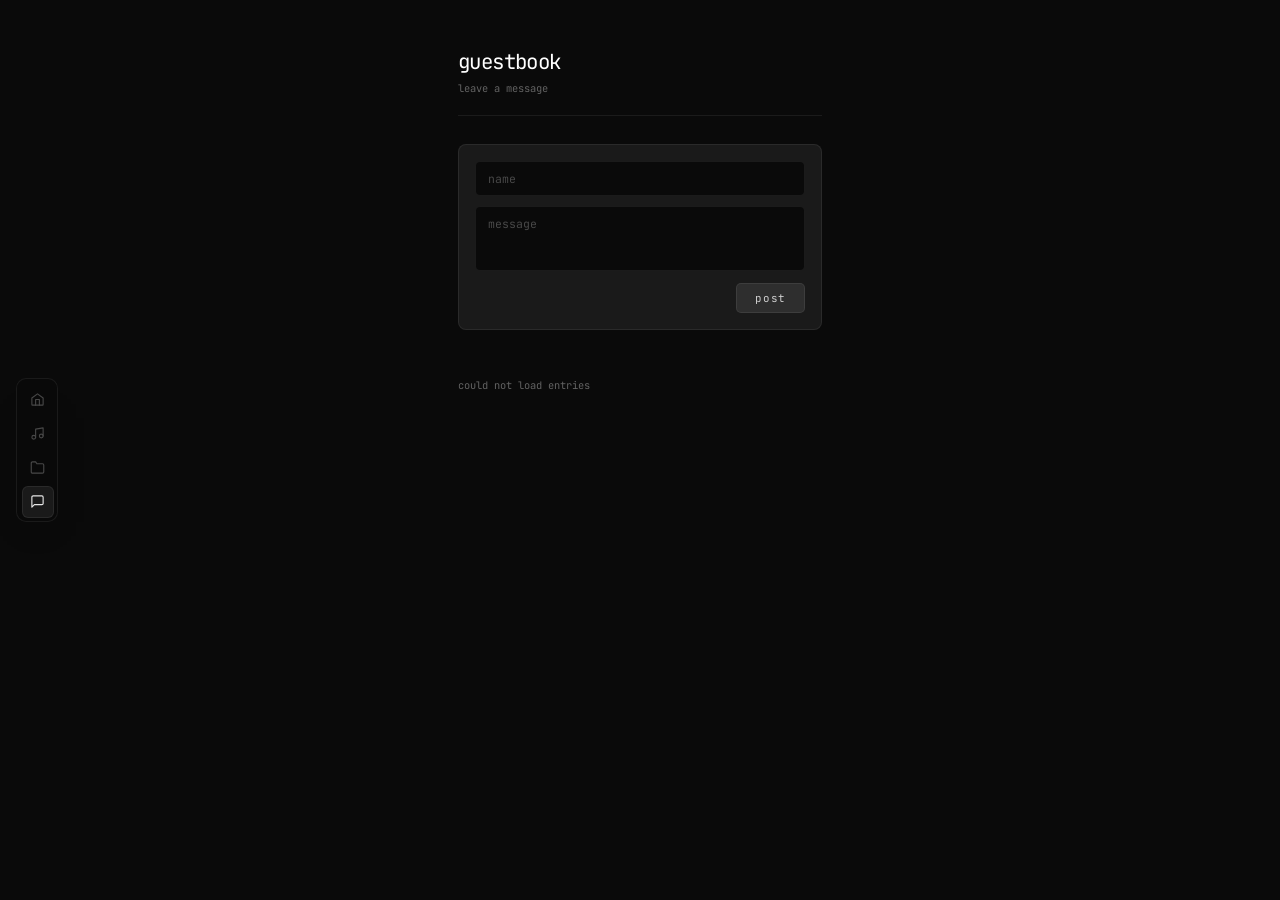
<file: static/guestbook.html>
<!DOCTYPE html>
<html lang="en">
<head>
  <meta charset="UTF-8">
  <meta name="viewport" content="width=device-width, initial-scale=1.0">
  <title>guestbook — m</title>
  <link rel="icon" href="https://mq6.pw/feather.png">
  <meta name="theme-color" content="#0a0a0a">
  <link rel="stylesheet" href="./css/index.css">
  <link rel="preconnect" href="https://fonts.googleapis.com">
  <link rel="preconnect" href="https://fonts.gstatic.com" crossorigin>
  <link href="https://fonts.googleapis.com/css2?family=JetBrains+Mono:wght@400;500&display=swap" rel="stylesheet">
</head>
<body>

  <nav class="sidenav" id="sidenav" aria-label="Primary">
    <span class="sidenav-indicator" id="sidenav-indicator"></span>
    <a class="sidenav-btn" href="/" aria-label="Home">
      <svg viewBox="0 0 24 24" width="15" height="15" fill="none" stroke="currentColor" stroke-width="1.8" stroke-linecap="round" stroke-linejoin="round" aria-hidden="true"><path d="M3 9.5L12 3l9 6.5V20a1 1 0 0 1-1 1H4a1 1 0 0 1-1-1V9.5z"/><path d="M9 21V12h6v9"/></svg>
    </a>
    <a class="sidenav-btn" href="/music.html" aria-label="Music">
      <svg viewBox="0 0 24 24" width="15" height="15" fill="none" stroke="currentColor" stroke-width="1.8" stroke-linecap="round" stroke-linejoin="round" aria-hidden="true"><path d="M9 18V5l12-2v13"/><circle cx="6" cy="18" r="3"/><circle cx="18" cy="16" r="3"/></svg>
    </a>
    <a class="sidenav-btn" href="/projects.html" aria-label="Projects">
      <svg viewBox="0 0 24 24" width="15" height="15" fill="none" stroke="currentColor" stroke-width="1.8" stroke-linecap="round" stroke-linejoin="round" aria-hidden="true"><path d="M22 19a2 2 0 0 1-2 2H4a2 2 0 0 1-2-2V5a2 2 0 0 1 2-2h5l2 3h9a2 2 0 0 1 2 2z"/></svg>
    </a>
    <a class="sidenav-btn sidenav-btn--active" href="/guestbook.html" aria-label="Guestbook">
      <svg viewBox="0 0 24 24" width="15" height="15" fill="none" stroke="currentColor" stroke-width="1.8" stroke-linecap="round" stroke-linejoin="round" aria-hidden="true"><path d="M21 15a2 2 0 0 1-2 2H7l-4 4V5a2 2 0 0 1 2-2h14a2 2 0 0 1 2 2z"/></svg>
    </a>
  </nav>

  <main class="page page--top" id="page" style="opacity:0">
    <header class="page-header">
      <h1 class="page-title">guestbook</h1>
      <p class="page-sub">leave a message</p>
    </header>

    <form class="gb-form" id="gb-form" autocomplete="off">
      <div class="gb-fields">
        <input class="gb-input" id="gb-name" type="text" placeholder="name" maxlength="40" required>
        <textarea class="gb-input gb-textarea" id="gb-msg" placeholder="message" maxlength="300" rows="3" required></textarea>
      </div>
      <div class="gb-form-footer">
        <span class="gb-hint" id="gb-hint"></span>
        <button class="gb-submit" type="submit" id="gb-submit">post</button>
      </div>
    </form>

    <div class="gb-list" id="gb-list">
      <div class="track-skeleton"></div>
      <div class="track-skeleton"></div>
      <div class="track-skeleton"></div>
    </div>
  </main>

  <script>
    const page   = document.getElementById('page');
    const form   = document.getElementById('gb-form');
    const hint   = document.getElementById('gb-hint');
    const submit = document.getElementById('gb-submit');
    const list   = document.getElementById('gb-list');

    async function loadEntries() {
      try {
        const res = await fetch('/api/guestbook', { cache: 'no-store' });
        if (!res.ok) throw new Error();
        const entries = await res.json();
        list.innerHTML = '';
        if (!entries.length) {
          list.innerHTML = '<span class="empty-note">no entries yet — be the first</span>';
          return;
        }
        entries.forEach(e => {
          const el = document.createElement('div');
          el.className = 'gb-entry';
          const d = new Date(e.at);
          const when = d.toLocaleDateString('en-GB', { day:'2-digit', month:'short', year:'numeric' });
          el.innerHTML = `
            <div class="gb-entry-top">
              <span class="gb-name">${esc(e.name)}</span>
              <span class="gb-date">${when}</span>
            </div>
            <p class="gb-message">${esc(e.message)}</p>
          `;
          list.appendChild(el);
        });
      } catch (_) {
        list.innerHTML = '<span class="empty-note">could not load entries</span>';
      }
    }

    form.addEventListener('submit', async e => {
      e.preventDefault();
      const name = document.getElementById('gb-name').value.trim();
      const message = document.getElementById('gb-msg').value.trim();
      if (!name || !message) return;

      submit.disabled = true;
      submit.textContent = '...';
      hint.textContent = '';

      try {
        const res = await fetch('/api/guestbook', {
          method: 'POST',
          headers: { 'Content-Type': 'application/json' },
          body: JSON.stringify({ name, message })
        });
        if (res.status === 201) {
          form.reset();
          hint.textContent = 'posted.';
          await loadEntries();
        } else {
          const text = await res.text();
          hint.textContent = text.trim() || 'something went wrong';
        }
      } catch (_) {
        hint.textContent = 'network error';
      }

      submit.disabled = false;
      submit.textContent = 'post';
    });

    function esc(s) {
      return (s || '').replace(/&/g,'&amp;').replace(/</g,'&lt;').replace(/>/g,'&gt;');
    }

    async function init() {
      await loadEntries();
      page.style.transition = 'opacity 0.5s ease';
      page.style.opacity = '1';
    }

    init();
    initSidenav();

    function initSidenav() {
      const btns      = document.querySelectorAll('.sidenav-btn');
      const indicator = document.getElementById('sidenav-indicator');
      const nav       = document.getElementById('sidenav');
      function move(btn) {
        const nr = nav.getBoundingClientRect(), br = btn.getBoundingClientRect();
        indicator.style.width  = br.width  + 'px';
        indicator.style.height = br.height + 'px';
        indicator.style.left   = (br.left - nr.left) + 'px';
        indicator.style.top    = (br.top  - nr.top)  + 'px';
      }
      const active = document.querySelector('.sidenav-btn--active');
      if (active) requestAnimationFrame(() => move(active));
      btns.forEach(b => b.addEventListener('mouseenter', () => move(b)));
      nav.addEventListener('mouseleave', () => { if (active) move(active); });
      window.addEventListener('resize',  () => { if (active) move(active); });
    }
  </script>
</body>
</html>
</file>
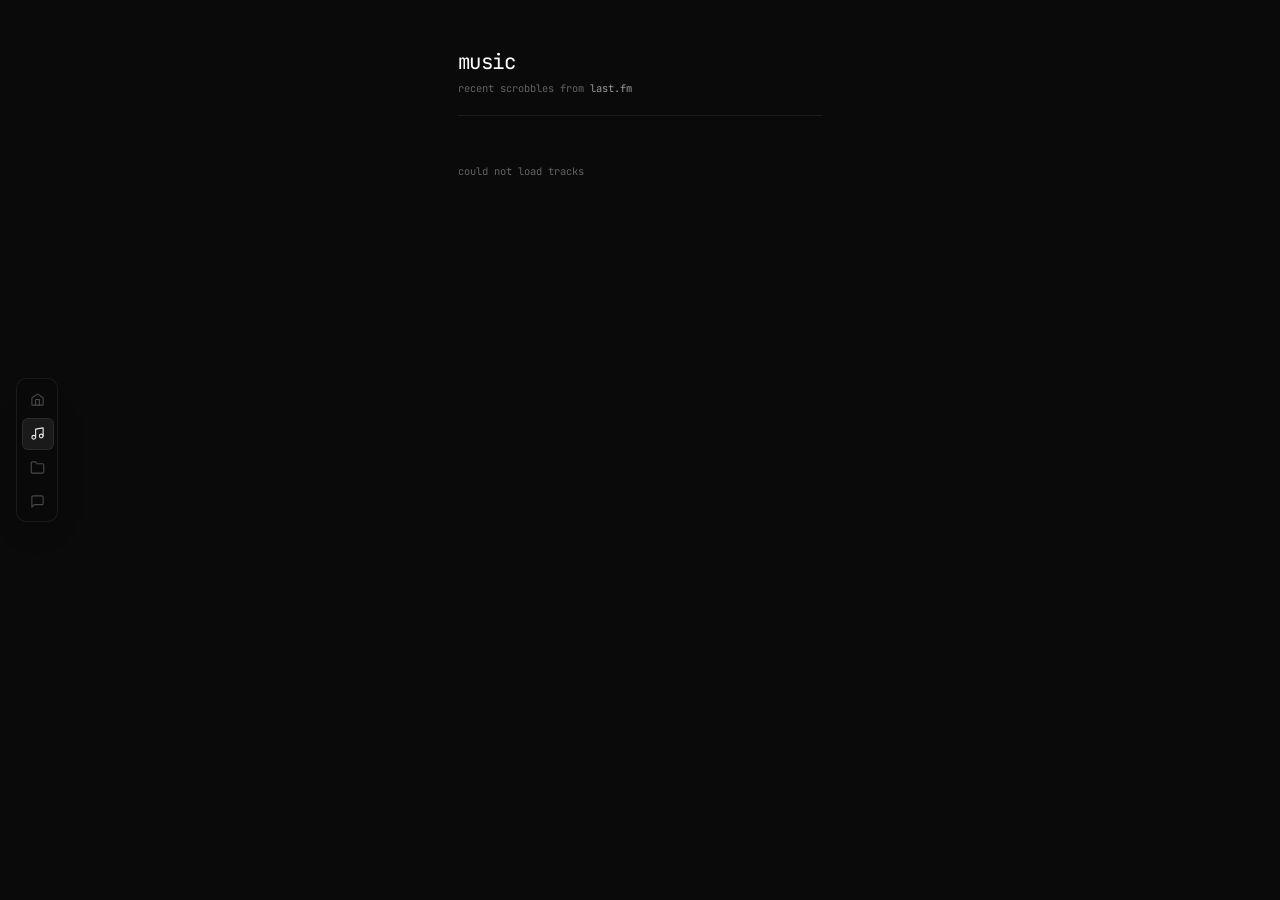
<file: static/music.html>
<!DOCTYPE html>
<html lang="en">
<head>
  <meta charset="UTF-8">
  <meta name="viewport" content="width=device-width, initial-scale=1.0">
  <title>music — m</title>
  <link rel="icon" href="https://mq6.pw/feather.png">
  <meta name="theme-color" content="#0a0a0a">
  <link rel="stylesheet" href="./css/index.css">
  <link rel="preconnect" href="https://fonts.googleapis.com">
  <link rel="preconnect" href="https://fonts.gstatic.com" crossorigin>
  <link href="https://fonts.googleapis.com/css2?family=JetBrains+Mono:wght@400;500&display=swap" rel="stylesheet">
</head>
<body>

  <nav class="sidenav" id="sidenav" aria-label="Primary">
    <span class="sidenav-indicator" id="sidenav-indicator"></span>
    <a class="sidenav-btn" href="/" aria-label="Home">
      <!-- house -->
      <svg viewBox="0 0 24 24" width="15" height="15" fill="none" stroke="currentColor" stroke-width="1.8" stroke-linecap="round" stroke-linejoin="round" aria-hidden="true"><path d="M3 9.5L12 3l9 6.5V20a1 1 0 0 1-1 1H4a1 1 0 0 1-1-1V9.5z"/><path d="M9 21V12h6v9"/></svg>
    </a>
    <a class="sidenav-btn sidenav-btn--active" href="/music.html" aria-label="Music">
      <!-- music note -->
      <svg viewBox="0 0 24 24" width="15" height="15" fill="none" stroke="currentColor" stroke-width="1.8" stroke-linecap="round" stroke-linejoin="round" aria-hidden="true"><path d="M9 18V5l12-2v13"/><circle cx="6" cy="18" r="3"/><circle cx="18" cy="16" r="3"/></svg>
    </a>
    <a class="sidenav-btn" href="/projects.html" aria-label="Projects">
      <!-- folder -->
      <svg viewBox="0 0 24 24" width="15" height="15" fill="none" stroke="currentColor" stroke-width="1.8" stroke-linecap="round" stroke-linejoin="round" aria-hidden="true"><path d="M22 19a2 2 0 0 1-2 2H4a2 2 0 0 1-2-2V5a2 2 0 0 1 2-2h5l2 3h9a2 2 0 0 1 2 2z"/></svg>
    </a>
    <a class="sidenav-btn" href="/guestbook.html" aria-label="Guestbook">
      <!-- message square -->
      <svg viewBox="0 0 24 24" width="15" height="15" fill="none" stroke="currentColor" stroke-width="1.8" stroke-linecap="round" stroke-linejoin="round" aria-hidden="true"><path d="M21 15a2 2 0 0 1-2 2H7l-4 4V5a2 2 0 0 1 2-2h14a2 2 0 0 1 2 2z"/></svg>
    </a>
  </nav>

  <main class="page page--top" id="page" style="opacity:0">
    <header class="page-header">
      <h1 class="page-title">music</h1>
      <p class="page-sub">recent scrobbles from <a href="https://www.last.fm/user/QM" target="_blank" rel="noopener noreferrer" class="inline-link">last.fm</a></p>
    </header>

    <div class="track-list" id="track-list">
      <div class="track-skeleton" aria-hidden="true"></div>
      <div class="track-skeleton" aria-hidden="true"></div>
      <div class="track-skeleton" aria-hidden="true"></div>
      <div class="track-skeleton" aria-hidden="true"></div>
      <div class="track-skeleton" aria-hidden="true"></div>
    </div>
  </main>

  <script>
    const page = document.getElementById('page');
    const list = document.getElementById('track-list');

    async function loadTracks() {
      try {
        const res = await fetch('/api/lastfm?limit=30', { cache: 'no-store' });
        if (!res.ok) throw new Error();
        const tracks = await res.json();
        list.innerHTML = '';
        tracks.forEach(t => {
          const row = document.createElement('a');
          row.className = 'track-row';
          row.href = t.url || '#';
          row.target = '_blank';
          row.rel = 'noopener noreferrer';
          row.innerHTML = `
            <div class="track-art-wrap">
              ${t.art
                ? `<img class="track-art" src="${t.art}" alt="" loading="lazy">`
                : `<div class="track-art track-art--empty"></div>`}
              ${t.now_playing ? '<span class="track-live"></span>' : ''}
            </div>
            <div class="track-info">
              <span class="track-name">${esc(t.name)}</span>
              <span class="track-artist">${esc(t.artist)}</span>
            </div>
            <span class="track-time">${t.now_playing ? 'now' : esc(t.played_at)}</span>
          `;
          list.appendChild(row);
        });
      } catch (_) {
        list.innerHTML = '<span class="empty-note">could not load tracks</span>';
      }
      page.style.transition = 'opacity 0.5s ease';
      page.style.opacity = '1';
    }

    function esc(s) {
      return (s || '').replace(/&/g,'&amp;').replace(/</g,'&lt;').replace(/>/g,'&gt;');
    }

    loadTracks();
    initSidenav();

    function initSidenav() {
      const btns      = document.querySelectorAll('.sidenav-btn');
      const indicator = document.getElementById('sidenav-indicator');
      const nav       = document.getElementById('sidenav');
      function move(btn) {
        const nr = nav.getBoundingClientRect(), br = btn.getBoundingClientRect();
        indicator.style.width  = br.width  + 'px';
        indicator.style.height = br.height + 'px';
        indicator.style.left   = (br.left - nr.left) + 'px';
        indicator.style.top    = (br.top  - nr.top)  + 'px';
      }
      const active = document.querySelector('.sidenav-btn--active');
      if (active) requestAnimationFrame(() => move(active));
      btns.forEach(b => b.addEventListener('mouseenter', () => move(b)));
      nav.addEventListener('mouseleave', () => { if (active) move(active); });
      window.addEventListener('resize',  () => { if (active) move(active); });
    }
  </script>
</body>
</html>
</file>
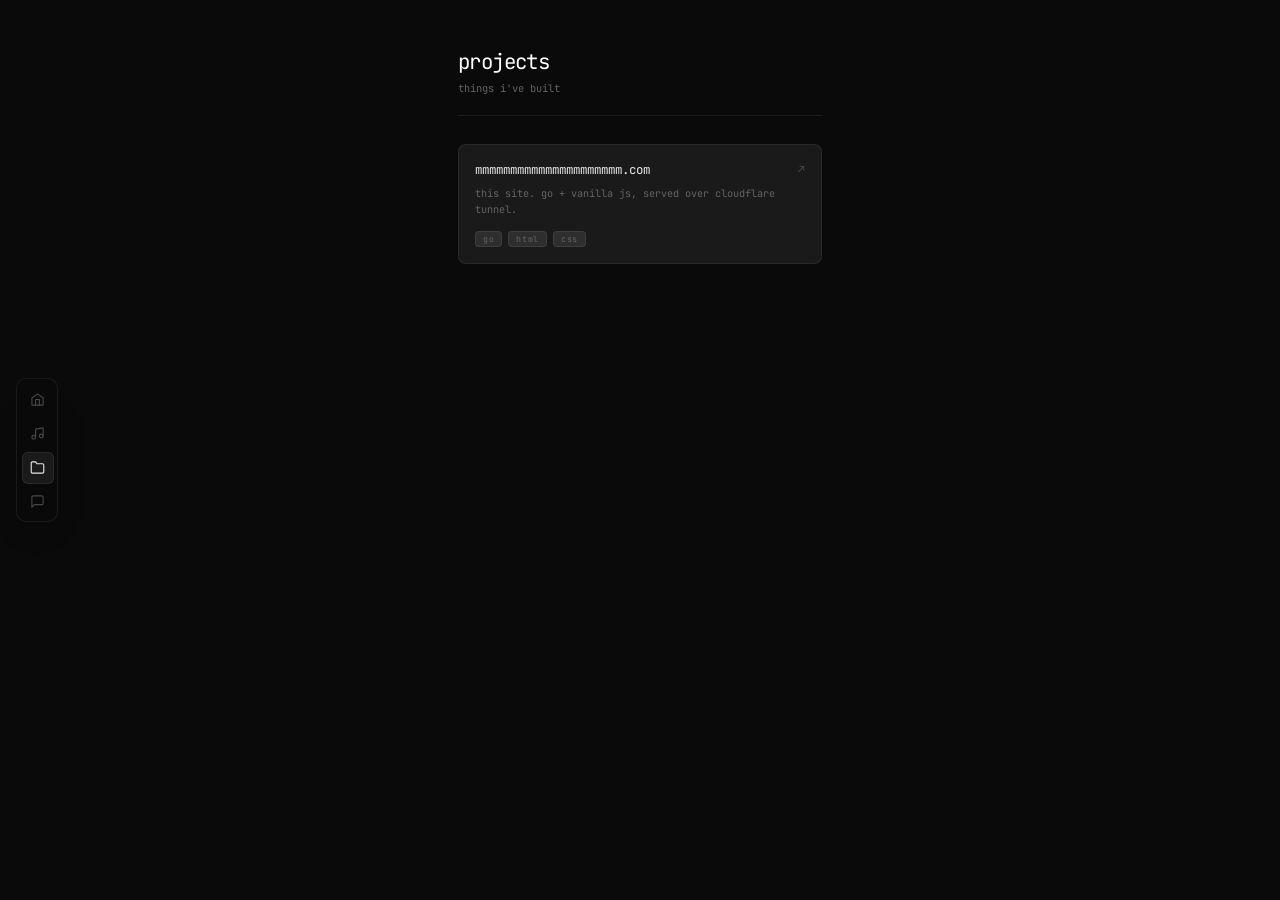
<file: static/projects.html>
<!DOCTYPE html>
<html lang="en">
<head>
  <meta charset="UTF-8">
  <meta name="viewport" content="width=device-width, initial-scale=1.0">
  <title>projects — m</title>
  <link rel="icon" href="https://mq6.pw/feather.png">
  <meta name="theme-color" content="#0a0a0a">
  <link rel="stylesheet" href="./css/index.css">
  <link rel="preconnect" href="https://fonts.googleapis.com">
  <link rel="preconnect" href="https://fonts.gstatic.com" crossorigin>
  <link href="https://fonts.googleapis.com/css2?family=JetBrains+Mono:wght@400;500&display=swap" rel="stylesheet">
</head>
<body>

  <nav class="sidenav" id="sidenav" aria-label="Primary">
    <span class="sidenav-indicator" id="sidenav-indicator"></span>
    <a class="sidenav-btn" href="/" aria-label="Home">
      <svg viewBox="0 0 24 24" width="15" height="15" fill="none" stroke="currentColor" stroke-width="1.8" stroke-linecap="round" stroke-linejoin="round" aria-hidden="true"><path d="M3 9.5L12 3l9 6.5V20a1 1 0 0 1-1 1H4a1 1 0 0 1-1-1V9.5z"/><path d="M9 21V12h6v9"/></svg>
    </a>
    <a class="sidenav-btn" href="/music.html" aria-label="Music">
      <svg viewBox="0 0 24 24" width="15" height="15" fill="none" stroke="currentColor" stroke-width="1.8" stroke-linecap="round" stroke-linejoin="round" aria-hidden="true"><path d="M9 18V5l12-2v13"/><circle cx="6" cy="18" r="3"/><circle cx="18" cy="16" r="3"/></svg>
    </a>
    <a class="sidenav-btn sidenav-btn--active" href="/projects.html" aria-label="Projects">
      <svg viewBox="0 0 24 24" width="15" height="15" fill="none" stroke="currentColor" stroke-width="1.8" stroke-linecap="round" stroke-linejoin="round" aria-hidden="true"><path d="M22 19a2 2 0 0 1-2 2H4a2 2 0 0 1-2-2V5a2 2 0 0 1 2-2h5l2 3h9a2 2 0 0 1 2 2z"/></svg>
    </a>
    <a class="sidenav-btn" href="/guestbook.html" aria-label="Guestbook">
      <svg viewBox="0 0 24 24" width="15" height="15" fill="none" stroke="currentColor" stroke-width="1.8" stroke-linecap="round" stroke-linejoin="round" aria-hidden="true"><path d="M21 15a2 2 0 0 1-2 2H7l-4 4V5a2 2 0 0 1 2-2h14a2 2 0 0 1 2 2z"/></svg>
    </a>
  </nav>

  <main class="page page--top" id="page">
    <header class="page-header">
      <h1 class="page-title">projects</h1>
      <p class="page-sub">things i've built</p>
    </header>

    <div class="project-list">

      <a class="project-card" href="https://mmmmmmmmmmmmmmmmmmmmm.com" target="_blank" rel="noopener noreferrer">
        <div class="project-top">
          <span class="project-name">mmmmmmmmmmmmmmmmmmmmm.com</span>
          <span class="project-arrow">↗</span>
        </div>
        <p class="project-desc">this site. go + vanilla js, served over cloudflare tunnel.</p>
        <div class="project-tags">
          <span class="tag">go</span>
          <span class="tag">html</span>
          <span class="tag">css</span>
        </div>
      </a>

    </div>
  </main>

  <script>
    initSidenav();
    function initSidenav() {
      const btns      = document.querySelectorAll('.sidenav-btn');
      const indicator = document.getElementById('sidenav-indicator');
      const nav       = document.getElementById('sidenav');
      function move(btn) {
        const nr = nav.getBoundingClientRect(), br = btn.getBoundingClientRect();
        indicator.style.width  = br.width  + 'px';
        indicator.style.height = br.height + 'px';
        indicator.style.left   = (br.left - nr.left) + 'px';
        indicator.style.top    = (br.top  - nr.top)  + 'px';
      }
      const active = document.querySelector('.sidenav-btn--active');
      if (active) requestAnimationFrame(() => move(active));
      btns.forEach(b => b.addEventListener('mouseenter', () => move(b)));
      nav.addEventListener('mouseleave', () => { if (active) move(active); });
      window.addEventListener('resize',  () => { if (active) move(active); });
    }
  </script>
</body>
</html>
</file>
<file: static/css/index.css>
*, *::before, *::after {
  box-sizing: border-box;
  margin: 0;
  padding: 0;
}

:root {
  --bg:     #0a0a0a;
  --raised: #1a1a1a;
  --mid1:   #2e2e2e;
  --mid2:   #484848;
  --mid3:   #636363;
  --mid4:   #7e7e7e;
  --mid5:   #999999;
  --light1: #b5b5b5;
  --light2: #cecece;
  --light3: #e6e6e6;
  --white:  #ffffff;
  --line:   rgba(255, 255, 255, 0.07);
  --speed:  0.18s ease;
}

::selection { background: var(--mid1); color: var(--white); }

html, body {
  background: var(--bg);
  color: var(--light2);
  font-family: 'JetBrains Mono', monospace;
  min-height: 100vh;
  overflow-x: hidden;
}

a { text-decoration: none; color: inherit; }

.loader {
  position: fixed;
  inset: 0;
  background: var(--bg);
  z-index: 1000;
  display: flex;
  align-items: center;
  justify-content: center;
  transition: opacity 0.5s ease;
}

.loader--out {
  opacity: 0;
  pointer-events: none;
}

.loader-inner {
  display: flex;
  align-items: center;
  gap: 24px;
}

.loader-gif {
  width: 80px;
  height: 80px;
  object-fit: contain;
  flex-shrink: 0;
}

.loader-right {
  display: flex;
  flex-direction: column;
  gap: 10px;
  min-width: 160px;
}

.loader-name {
  font-size: 2rem;
  font-weight: 400;
  color: var(--white);
  letter-spacing: -0.03em;
  line-height: 1;
}

.loader-label {
  font-size: 0.58rem;
  color: var(--mid3);
  letter-spacing: 0.16em;
  text-transform: uppercase;
}

.loader-bar-wrap {
  width: 100%;
  height: 1px;
  background: var(--mid1);
  overflow: hidden;
}

.loader-bar {
  height: 100%;
  width: 0%;
  background: var(--light2);
  transition: width 0.4s ease;
}

.visitor-count {
  position: fixed;
  bottom: 20px;
  right: 24px;
  font-size: 0.52rem;
  color: var(--mid2);
  z-index: 10;
  pointer-events: none;
  letter-spacing: 0.06em;
}

.page {
  width: 100%;
  max-width: 420px;
  min-height: 100vh;
  margin: 0 auto;
  padding: 0 28px;
  display: flex;
  flex-direction: column;
  justify-content: center;
}

.hero {
  display: flex;
  align-items: center;
  gap: 18px;
  margin-bottom: 40px;
}

.avatar-wrap {
  flex-shrink: 0;
}

.avatar {
  width: 64px;
  height: 64px;
  border-radius: 8px;
  object-fit: cover;
  display: block;
  background: var(--raised);
}

.hero-text {
  display: flex;
  flex-direction: column;
  gap: 7px;
}

.name {
  font-size: 1.55rem;
  font-weight: 400;
  letter-spacing: -0.03em;
  color: var(--white);
  line-height: 1;
}

.bio {
  font-size: 0.7rem;
  color: var(--mid3);
  letter-spacing: 0.01em;
}

.now-playing {
  display: flex;
  align-items: center;
  gap: 14px;
  border-top: 1px solid var(--line);
  padding: 16px 0;
}

.np-art-wrap {
  flex-shrink: 0;
  width: 44px;
  height: 44px;
}

.np-art {
  width: 44px;
  height: 44px;
  border-radius: 5px;
  object-fit: cover;
  display: block;
  background: var(--raised);
  opacity: 0;
  transition: opacity 0.4s ease;
}

.np-info {
  display: flex;
  flex-direction: column;
  gap: 4px;
  overflow: hidden;
  flex: 1;
}

.np-label {
  font-size: 0.5rem;
  color: var(--mid2);
  letter-spacing: 0.16em;
  text-transform: uppercase;
}

.np-song {
  font-size: 0.8rem;
  white-space: nowrap;
  overflow: hidden;
  text-overflow: ellipsis;
  color: var(--light3);
  line-height: 1.3;
}

.np-artist {
  font-size: 0.66rem;
  color: var(--mid4);
  white-space: nowrap;
  overflow: hidden;
  text-overflow: ellipsis;
}

.np-bar-wrap {
  width: 100%;
  height: 1px;
  background: var(--raised);
  margin-top: 9px;
  opacity: 0;
  transition: opacity var(--speed);
}

.np-bar {
  height: 100%;
  width: 0%;
  background: var(--mid4);
  transition: width 1s linear;
}

.activity-row {
  border-top: 1px solid var(--line);
  padding: 12px 0;
}

.activity-text {
  font-size: 0.65rem;
  color: var(--mid3);
  white-space: nowrap;
  overflow: hidden;
  text-overflow: ellipsis;
  display: block;
}

.activity-text::before {
  content: '> ';
  color: var(--mid1);
}

/* Now playing link hover states */
.np-song[href]:hover   { color: var(--white); }
.np-artist[href]:hover { color: var(--light1); }

.links {
  display: flex;
  flex-direction: column;
  border-top: 1px solid var(--line);
}

.link {
  display: flex;
  align-items: center;
  justify-content: space-between;
  padding: 14px 0;
  border-bottom: 1px solid var(--line);
}

.link-label {
  font-size: 0.76rem;
  color: var(--mid4);
  transition: color var(--speed);
}

.link:hover .link-label { color: var(--white); }

.link-arrow {
  font-size: 0.7rem;
  color: var(--mid2);
  transition: color var(--speed), transform var(--speed);
}

.link:hover .link-arrow {
  color: var(--mid5);
  transform: translate(2px, -2px);
}

.feather {
  position: fixed;
  top: -30px;
  pointer-events: none;
  opacity: 0;
  z-index: 0;
  animation: feather-fall linear forwards;
  user-select: none;
  transform-origin: center center;
}

@keyframes feather-fall {
  0%   { transform: scale(var(--sc)) rotate(var(--r0)) translateX(0); opacity: 0; }
  6%   { opacity: var(--pk); }
  50%  { transform: scale(var(--sc)) rotate(calc(var(--r0) + 22deg)) translateX(var(--sx)); }
  93%  { opacity: calc(var(--pk) * 0.15); }
  100% { transform: scale(var(--sc)) rotate(var(--r1)) translateX(calc(var(--sx) * -0.4)) translateY(110vh); opacity: 0; }
}

@media (max-width: 480px) {
  .page { padding: 0 20px; }
  .name { font-size: 1.3rem; }
  .avatar { width: 54px; height: 54px; }
  .visitor-count { display: none; }
  .loader-gif { width: 56px; height: 56px; }
  .loader-name { font-size: 1.5rem; }
}

/* ── sidenav ─────────────────────────────────────────────────── */
.sidenav {
  position: fixed;
  z-index: 50;
  bottom: 16px;
  left: 50%;
  transform: translateX(-50%);
  display: flex;
  flex-direction: row;
  gap: 2px;
  padding: 4px;
  border-radius: 14px;
  border: 1px solid var(--line);
  background: rgba(10, 10, 10, 0.82);
  backdrop-filter: blur(24px);
  -webkit-backdrop-filter: blur(24px);
  box-shadow: 0 20px 40px -20px rgba(0, 0, 0, 0.8);
  transition: background 0.7s ease, border-color 0.7s ease, box-shadow 0.7s ease;
}

@media (min-width: 640px) {
  .sidenav {
    bottom: auto;
    left: 16px;
    top: 50%;
    transform: translateY(-50%);
    flex-direction: column;
    border-radius: 10px;
  }
}

.sidenav-indicator {
  position: absolute;
  top: 0;
  left: 0;
  border-radius: 6px;
  background: var(--raised);
  box-shadow: 0 0 0 1px inset var(--line);
  pointer-events: none;
  transition: left 0.25s cubic-bezier(0,0,.2,1),
              top  0.25s cubic-bezier(0,0,.2,1),
              width  0.25s cubic-bezier(0,0,.2,1),
              height 0.25s cubic-bezier(0,0,.2,1);
}

.sidenav-btn {
  position: relative;
  z-index: 1;
  display: flex;
  align-items: center;
  justify-content: center;
  width: 32px;
  height: 32px;
  border-radius: 6px;
  color: var(--mid2);
  text-decoration: none;
  transition: color var(--speed);
  outline: none;
  flex-shrink: 0;
}

.sidenav-btn--active {
  color: var(--light3);
}

.sidenav-btn:hover {
  color: var(--mid5);
}

.sidenav-btn svg {
  display: block;
  flex-shrink: 0;
}

/* ── shared inner-page styles ────────────────────────────────── */
.page--top {
  justify-content: flex-start;
  padding-top: 52px;
  padding-bottom: 52px;
}

.page-header {
  margin-bottom: 28px;
  border-bottom: 1px solid var(--line);
  padding-bottom: 20px;
}

.page-title {
  font-size: 1.3rem;
  font-weight: 400;
  letter-spacing: -0.03em;
  color: var(--white);
  line-height: 1;
  margin-bottom: 8px;
}

.page-sub {
  font-size: 0.65rem;
  color: var(--mid3);
}

.inline-link {
  color: var(--mid5);
  transition: color var(--speed);
}
.inline-link:hover { color: var(--white); }

/* ── music page ──────────────────────────────────────────────── */
.track-list {
  display: flex;
  flex-direction: column;
}

.track-skeleton {
  height: 52px;
  border-bottom: 1px solid var(--line);
  background: linear-gradient(90deg, var(--raised) 25%, var(--mid1) 50%, var(--raised) 75%);
  background-size: 200% 100%;
  animation: shimmer 1.4s infinite;
  border-radius: 3px;
  margin-bottom: 1px;
}

@keyframes shimmer {
  0%   { background-position: 200% 0; }
  100% { background-position: -200% 0; }
}

.track-row {
  display: flex;
  align-items: center;
  gap: 12px;
  padding: 10px 0;
  border-bottom: 1px solid var(--line);
  text-decoration: none;
  color: inherit;
  transition: background var(--speed);
}
.track-row:hover .track-name   { color: var(--white); }
.track-row:hover .track-artist { color: var(--light1); }

.track-art-wrap {
  position: relative;
  flex-shrink: 0;
  width: 36px;
  height: 36px;
}

.track-art {
  width: 36px;
  height: 36px;
  border-radius: 4px;
  object-fit: cover;
  display: block;
  background: var(--raised);
}

.track-art--empty {
  background: var(--raised);
  border-radius: 4px;
}

/* pulsing dot for now-playing */
.track-live {
  position: absolute;
  bottom: -2px;
  right: -2px;
  width: 8px;
  height: 8px;
  border-radius: 50%;
  background: var(--light2);
  box-shadow: 0 0 0 2px var(--bg);
  animation: pulse-live 1.6s ease-in-out infinite;
}

@keyframes pulse-live {
  0%, 100% { opacity: 1; }
  50%       { opacity: 0.35; }
}

.track-info {
  display: flex;
  flex-direction: column;
  gap: 3px;
  overflow: hidden;
  flex: 1;
}

.track-name {
  font-size: 0.76rem;
  color: var(--light3);
  white-space: nowrap;
  overflow: hidden;
  text-overflow: ellipsis;
  transition: color var(--speed);
}

.track-artist {
  font-size: 0.62rem;
  color: var(--mid4);
  white-space: nowrap;
  overflow: hidden;
  text-overflow: ellipsis;
  transition: color var(--speed);
}

.track-time {
  font-size: 0.52rem;
  color: var(--mid2);
  white-space: nowrap;
  flex-shrink: 0;
  letter-spacing: 0.04em;
}

.empty-note {
  font-size: 0.65rem;
  color: var(--mid3);
  padding: 20px 0;
  display: block;
}

/* ── projects page ───────────────────────────────────────────── */
.project-list {
  display: flex;
  flex-direction: column;
  gap: 12px;
}

.project-card {
  display: block;
  padding: 16px;
  border: 1px solid var(--line);
  border-radius: 8px;
  background: var(--raised);
  text-decoration: none;
  color: inherit;
  transition: border-color var(--speed), background var(--speed);
}

.project-card:hover {
  border-color: var(--mid1);
  background: var(--mid1);
}

.project-top {
  display: flex;
  align-items: center;
  justify-content: space-between;
  margin-bottom: 8px;
}

.project-name {
  font-size: 0.78rem;
  color: var(--light3);
  transition: color var(--speed);
}

.project-card:hover .project-name { color: var(--white); }

.project-arrow {
  font-size: 0.7rem;
  color: var(--mid2);
  transition: color var(--speed), transform var(--speed);
}

.project-card:hover .project-arrow {
  color: var(--mid5);
  transform: translate(2px, -2px);
}

.project-desc {
  font-size: 0.64rem;
  color: var(--mid3);
  line-height: 1.6;
  margin-bottom: 12px;
}

.project-tags {
  display: flex;
  flex-wrap: wrap;
  gap: 6px;
}

.tag {
  font-size: 0.52rem;
  color: var(--mid3);
  background: var(--mid1);
  border: 1px solid var(--line);
  border-radius: 4px;
  padding: 2px 7px;
  letter-spacing: 0.08em;
  transition: color var(--speed);
}

.project-card:hover .tag { color: var(--mid5); }

/* ── guestbook page ──────────────────────────────────────────── */
.gb-form {
  border: 1px solid var(--line);
  border-radius: 8px;
  padding: 16px;
  background: var(--raised);
  margin-bottom: 28px;
}

.gb-fields {
  display: flex;
  flex-direction: column;
  gap: 10px;
  margin-bottom: 12px;
}

.gb-input {
  width: 100%;
  background: var(--bg);
  border: 1px solid var(--line);
  border-radius: 5px;
  color: var(--light2);
  font-family: 'JetBrains Mono', monospace;
  font-size: 0.72rem;
  padding: 9px 12px;
  outline: none;
  transition: border-color var(--speed);
  resize: none;
}

.gb-input::placeholder { color: var(--mid2); }
.gb-input:focus { border-color: var(--mid2); }

.gb-form-footer {
  display: flex;
  align-items: center;
  justify-content: space-between;
  gap: 12px;
}

.gb-hint {
  font-size: 0.58rem;
  color: var(--mid3);
  letter-spacing: 0.06em;
}

.gb-submit {
  background: var(--mid1);
  border: 1px solid var(--line);
  border-radius: 5px;
  color: var(--light2);
  font-family: 'JetBrains Mono', monospace;
  font-size: 0.68rem;
  padding: 7px 18px;
  cursor: pointer;
  transition: background var(--speed), color var(--speed);
  letter-spacing: 0.06em;
}

.gb-submit:hover    { background: var(--mid2); color: var(--white); }
.gb-submit:disabled { opacity: 0.4; cursor: default; }

.gb-list {
  display: flex;
  flex-direction: column;
  gap: 0;
}

.gb-entry {
  padding: 14px 0;
  border-bottom: 1px solid var(--line);
}

.gb-entry-top {
  display: flex;
  align-items: baseline;
  justify-content: space-between;
  margin-bottom: 6px;
}

.gb-name {
  font-size: 0.72rem;
  color: var(--light3);
}

.gb-date {
  font-size: 0.52rem;
  color: var(--mid2);
  letter-spacing: 0.04em;
}

.gb-message {
  font-size: 0.68rem;
  color: var(--mid4);
  line-height: 1.65;
  white-space: pre-wrap;
  word-break: break-word;
}
</file>
